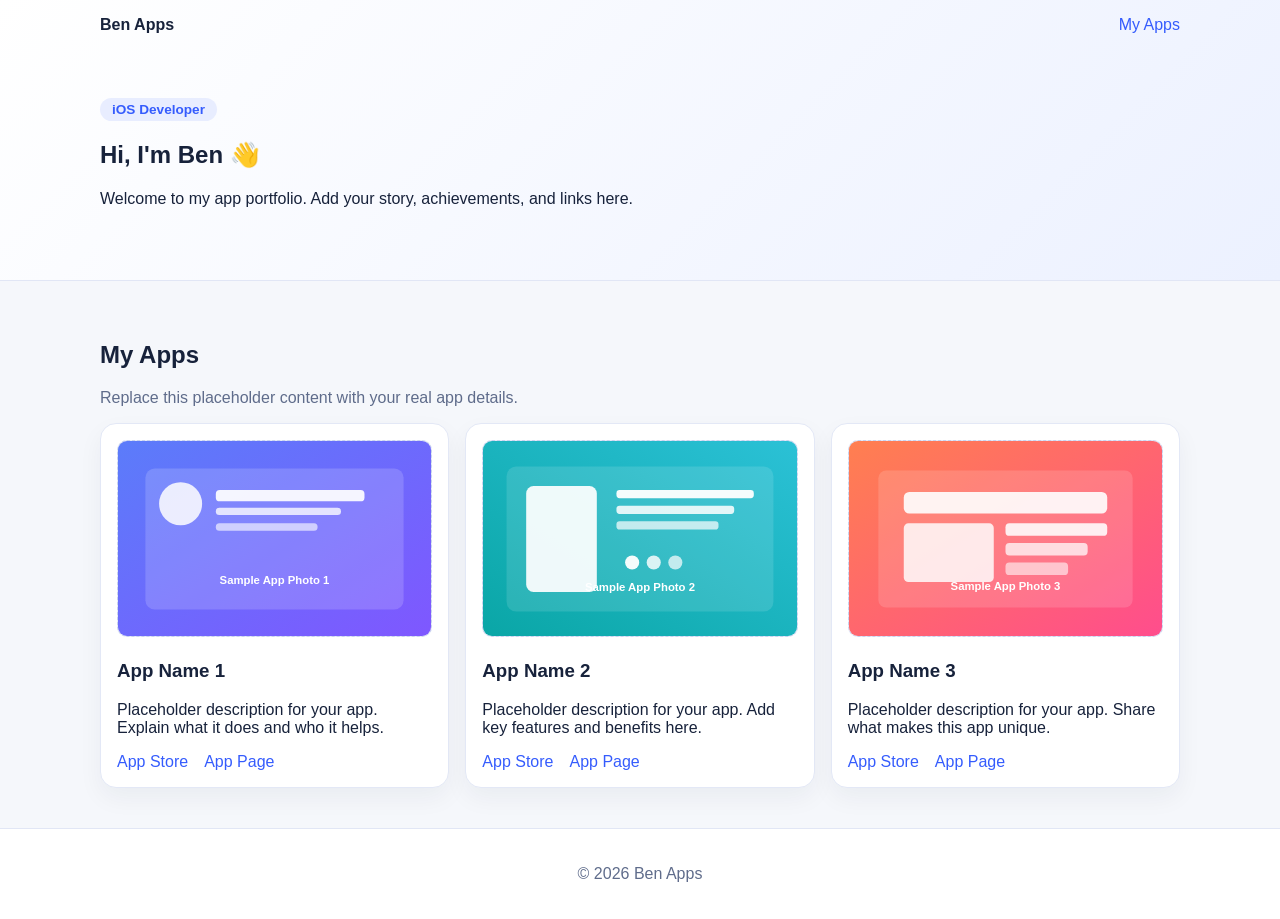
<file: index.html>
<!DOCTYPE html>
<html lang="en">
  <head>
    <meta charset="UTF-8" />
    <meta name="viewport" content="width=device-width, initial-scale=1.0" />
    <title>Ben Apps</title>
    <link rel="stylesheet" href="assets/css/styles.css" />
  </head>
  <body>
    <header class="hero">
      <nav class="nav container">
        <a class="brand" href="#">Ben Apps</a>
        <a class="nav-link" href="#apps">My Apps</a>
      </nav>
      <section class="container hero-content">
        <p class="eyebrow">iOS Developer</p>
        <h1>Hi, I'm Ben 👋</h1>
        <p>
          Welcome to my app portfolio. Add your story, achievements, and links here.
        </p>
      </section>
    </header>

    <main class="container">
      <section id="apps" class="section">
        <h2>My Apps</h2>
        <p class="muted">Replace this placeholder content with your real app details.</p>

        <div class="app-grid">
          <article class="card">
            <img src="assets/images/app-photo-1.svg" alt="App 1 screenshot sample" />
            <h3>App Name 1</h3>
            <p>Placeholder description for your app. Explain what it does and who it helps.</p>
            <div class="links">
              <a href="#">App Store</a>
              <a href="app-template.html">App Page</a>
            </div>
          </article>

          <article class="card">
            <img src="assets/images/app-photo-2.svg" alt="App 2 screenshot sample" />
            <h3>App Name 2</h3>
            <p>Placeholder description for your app. Add key features and benefits here.</p>
            <div class="links">
              <a href="#">App Store</a>
              <a href="app-template.html">App Page</a>
            </div>
          </article>

          <article class="card">
            <img src="assets/images/app-photo-3.svg" alt="App 3 screenshot sample" />
            <h3>App Name 3</h3>
            <p>Placeholder description for your app. Share what makes this app unique.</p>
            <div class="links">
              <a href="#">App Store</a>
              <a href="app-template.html">App Page</a>
            </div>
          </article>
        </div>
      </section>
    </main>

    <footer class="footer">
      <div class="container">
        <p>© <span id="year"></span> Ben Apps</p>
      </div>
    </footer>

    <script src="assets/js/main.js"></script>
  </body>
</html>
</file>
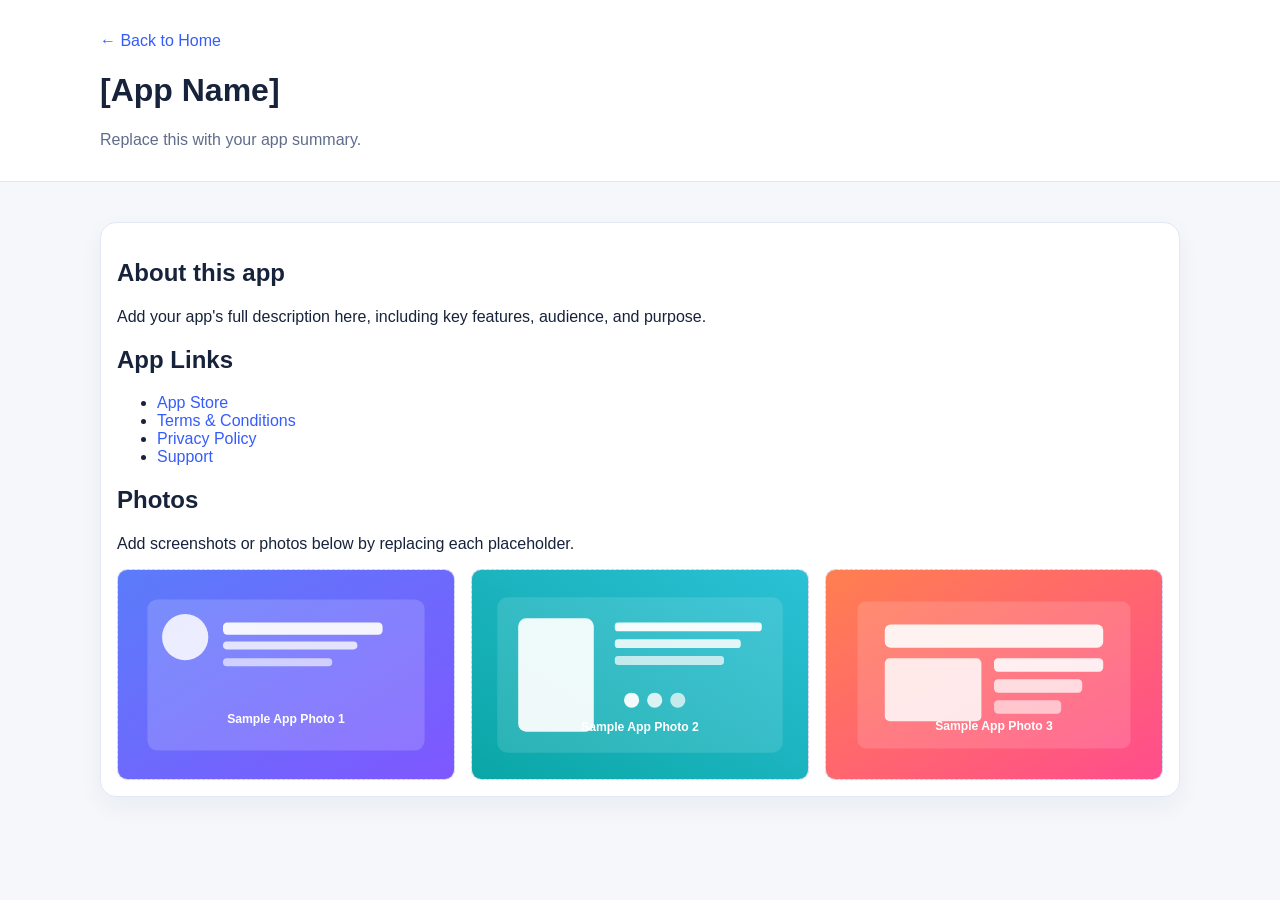
<file: app-template.html>
<!DOCTYPE html>
<html lang="en">
  <head>
    <meta charset="UTF-8" />
    <meta name="viewport" content="width=device-width, initial-scale=1.0" />
    <title>App Page Template | Ben Apps</title>
    <link rel="stylesheet" href="assets/css/styles.css" />
  </head>
  <body>
    <header class="subpage-header">
      <div class="container">
        <a class="back-link" href="index.html">← Back to Home</a>
        <h1>[App Name]</h1>
        <p class="muted">Replace this with your app summary.</p>
      </div>
    </header>

    <main class="container section">
      <article class="template-card">
        <h2>About this app</h2>
        <p>
          Add your app's full description here, including key features, audience, and purpose.
        </p>

        <h2>App Links</h2>
        <ul>
          <li><a href="#">App Store</a></li>
          <li><a href="#">Terms &amp; Conditions</a></li>
          <li><a href="#">Privacy Policy</a></li>
          <li><a href="#">Support</a></li>
        </ul>

        <h2>Photos</h2>
        <p>Add screenshots or photos below by replacing each placeholder.</p>
        <div class="photo-grid">
          <img src="assets/images/app-photo-1.svg" alt="Screenshot sample 1" />
          <img src="assets/images/app-photo-2.svg" alt="Screenshot sample 2" />
          <img src="assets/images/app-photo-3.svg" alt="Screenshot sample 3" />
        </div>
      </article>
    </main>

    <script src="assets/js/main.js"></script>
  </body>
</html>
</file>
<file: assets/css/styles.css>
:root {
  color-scheme: light;
  --bg: #f5f7fb;
  --card: #ffffff;
  --text: #17223b;
  --muted: #5f6c8b;
  --accent: #355cfd;
  --accent-soft: #e8edff;
}

* {
  box-sizing: border-box;
}

body {
  margin: 0;
  font-family: Inter, -apple-system, BlinkMacSystemFont, "Segoe UI", Roboto, sans-serif;
  background: var(--bg);
  color: var(--text);
}

.container {
  width: min(1080px, 92%);
  margin: 0 auto;
}

.hero {
  background: linear-gradient(135deg, #ffffff 0%, #ecf1ff 100%);
  border-bottom: 1px solid #e1e6f5;
}

.nav {
  display: flex;
  align-items: center;
  justify-content: space-between;
  padding: 1rem 0;
}

.brand {
  font-weight: 700;
  color: var(--text);
  text-decoration: none;
}

.nav-link,
.back-link,
a {
  color: var(--accent);
  text-decoration: none;
}

.hero-content {
  padding: 3rem 0 3.5rem;
}

.eyebrow {
  display: inline-block;
  margin: 0;
  padding: 0.25rem 0.75rem;
  border-radius: 999px;
  background: var(--accent-soft);
  color: var(--accent);
  font-size: 0.85rem;
  font-weight: 600;
}

h1,
h2,
h3 {
  line-height: 1.2;
}

.section {
  padding: 2.5rem 0;
}

.muted {
  color: var(--muted);
}

.app-grid,
.photo-grid {
  display: grid;
  gap: 1rem;
  grid-template-columns: repeat(auto-fit, minmax(220px, 1fr));
  margin-top: 1rem;
}

.card,
.template-card {
  background: var(--card);
  border: 1px solid #e3e8f6;
  border-radius: 16px;
  padding: 1rem;
  box-shadow: 0 10px 24px rgba(20, 33, 61, 0.05);
}

.card img,
.photo-grid img {
  width: 100%;
  aspect-ratio: 16 / 10;
  object-fit: cover;
  border-radius: 10px;
  background: #e7ebf7;
  border: 1px dashed #c8d2ef;
}

.links {
  display: flex;
  gap: 1rem;
  flex-wrap: wrap;
}

.subpage-header {
  border-bottom: 1px solid #e1e6f5;
  background: #fff;
  padding: 2rem 0 1rem;
}

.footer {
  border-top: 1px solid #e1e6f5;
  padding: 1.25rem 0;
  text-align: center;
  color: var(--muted);
  background: #fff;
}
</file>
